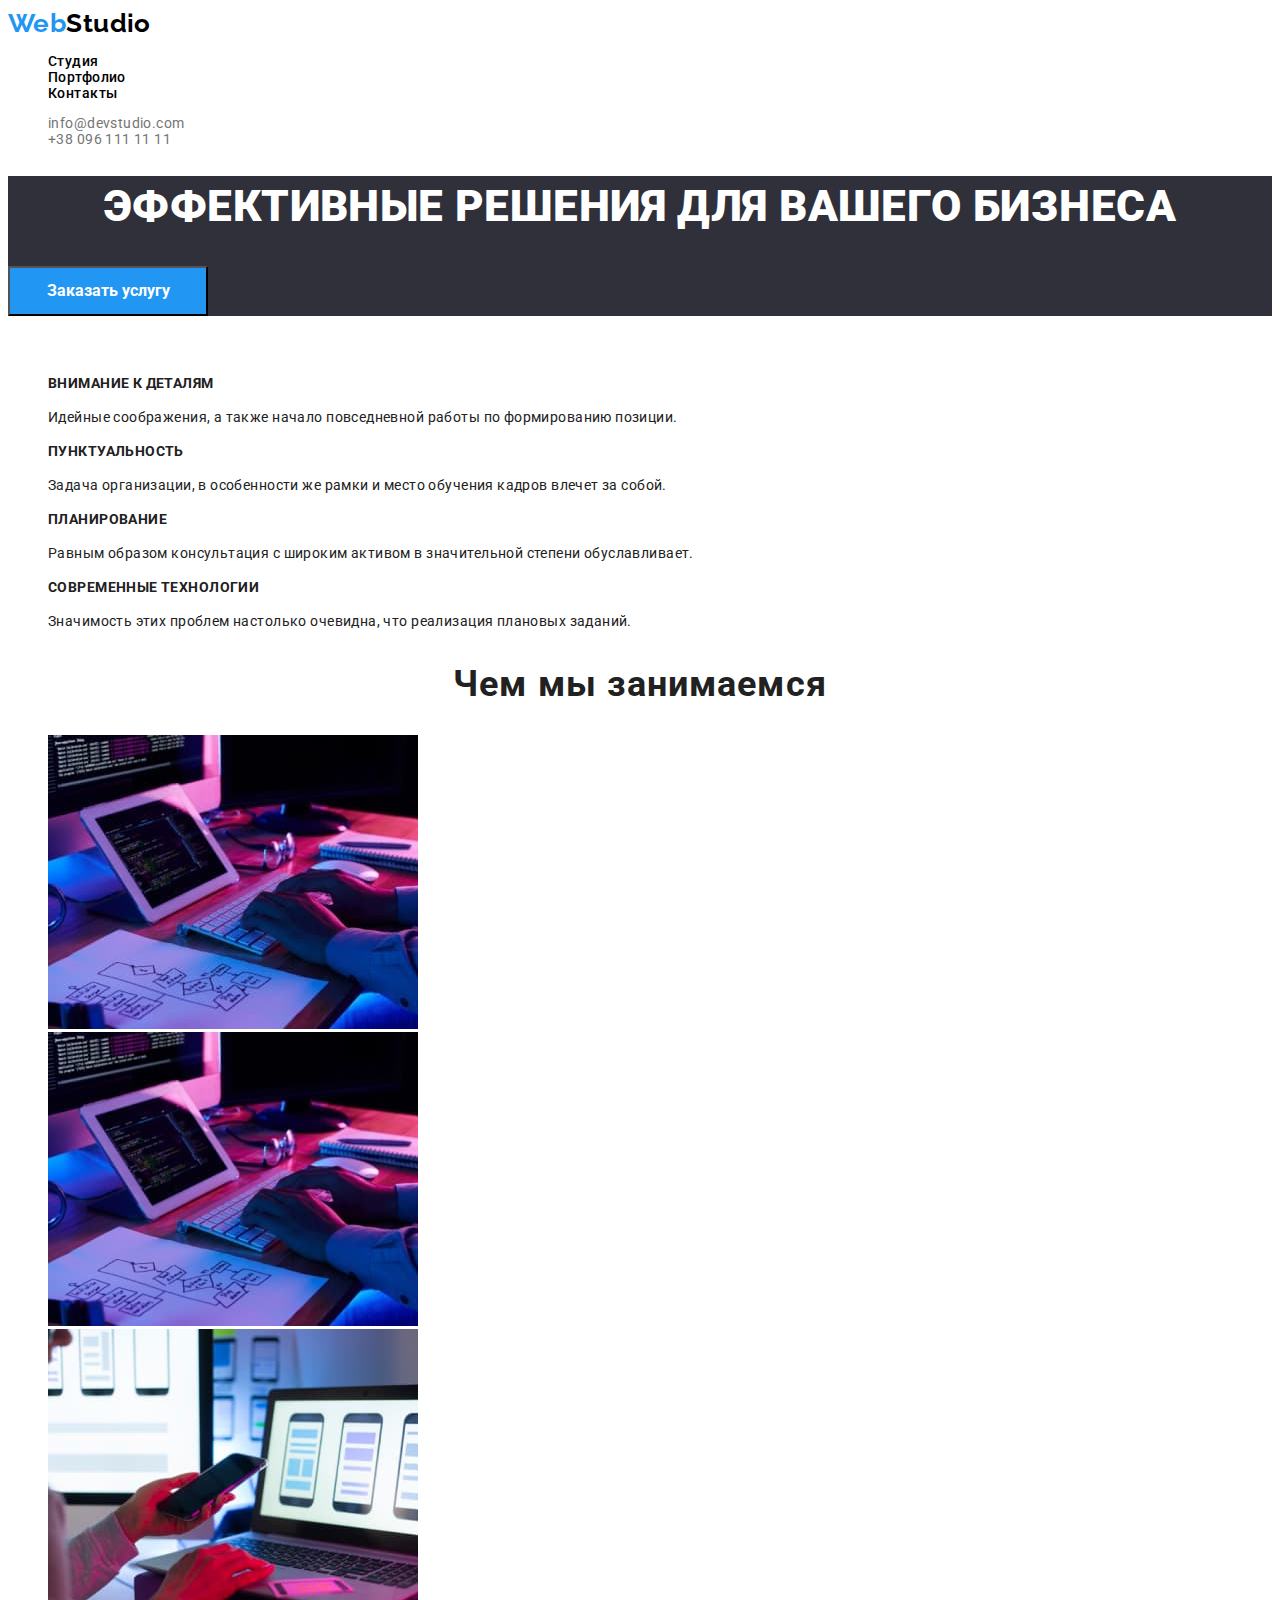
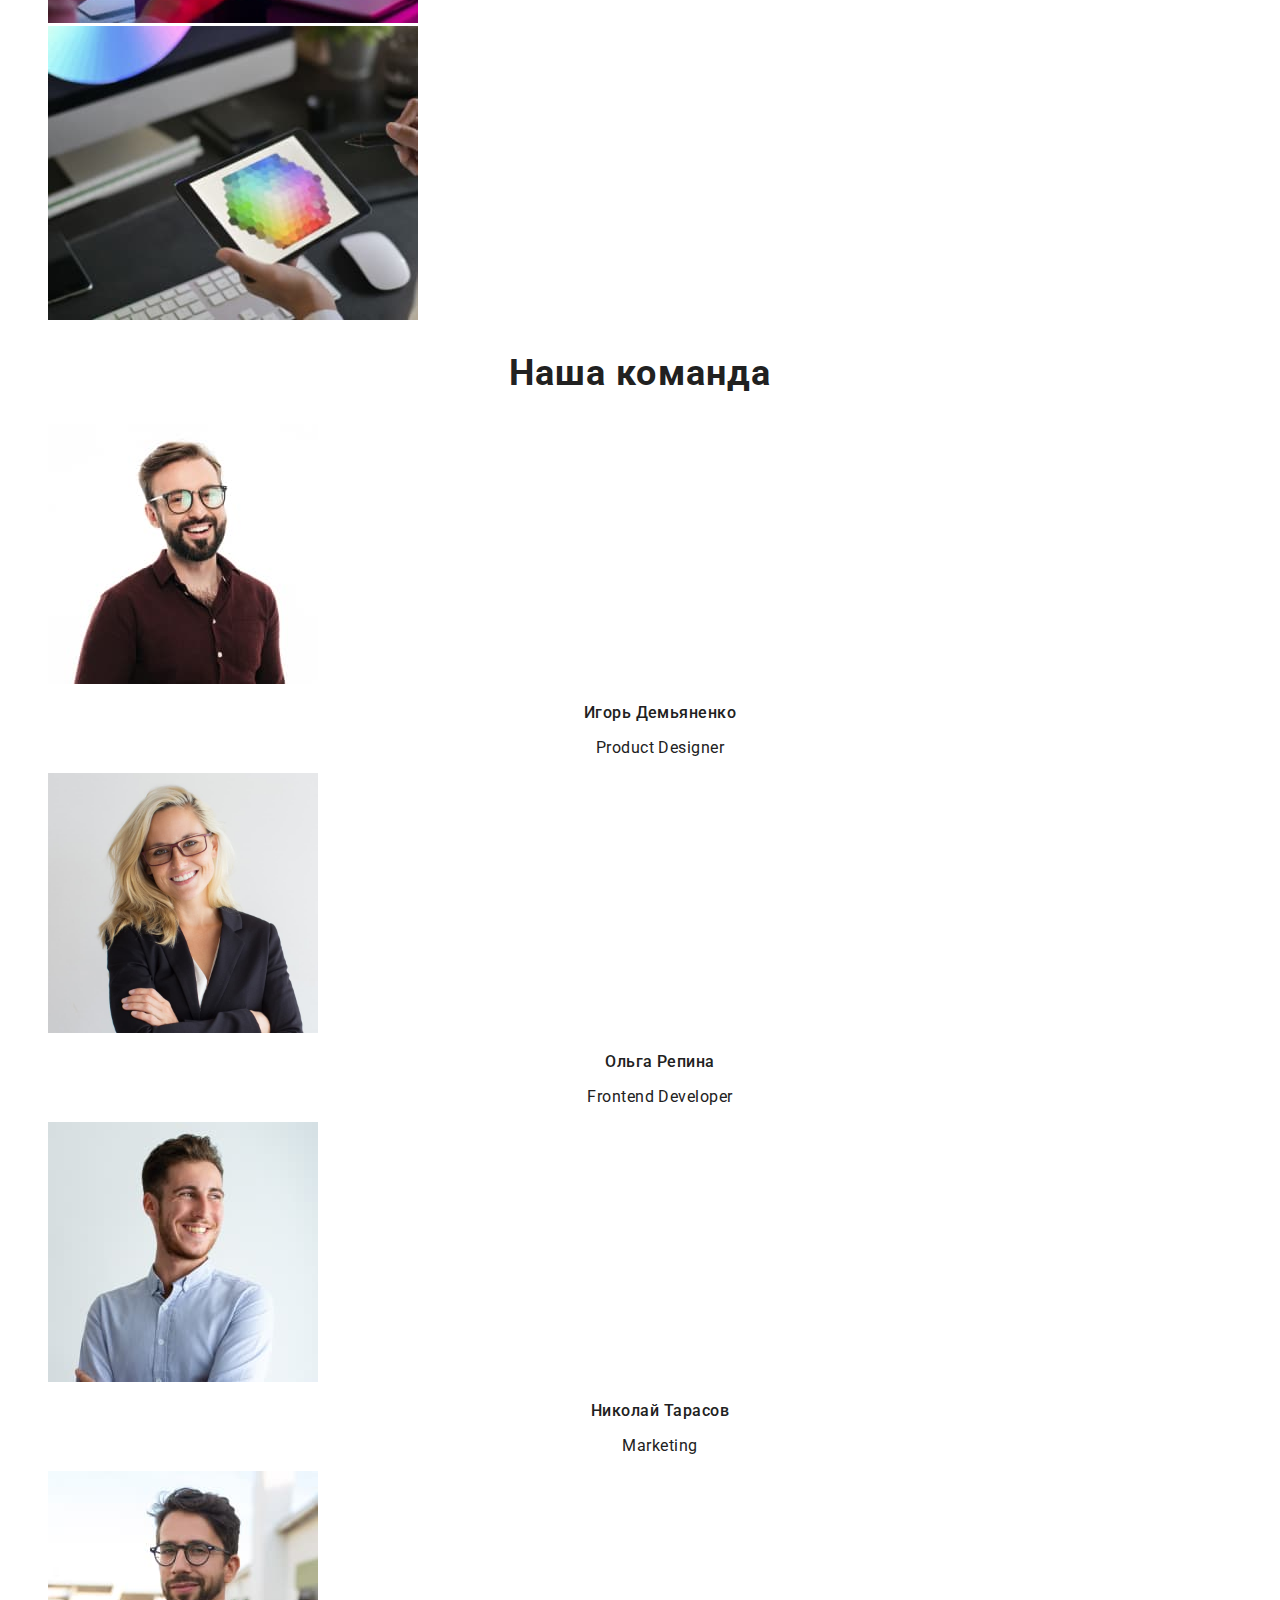
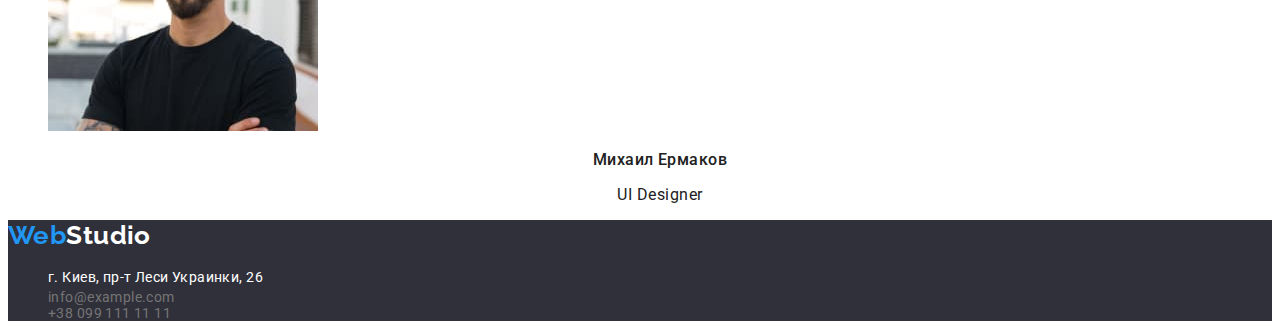
<file: index.html>
<!DOCTYPE html>
<html lang="ru">
  <head>
    <meta charset="UTF-8" />
    <meta http-equiv="X-UA-Compatible" content="IE=edge" />
    <meta name="viewport" content="width=device-width, initial-scale=1.0" />
    <title>WebStudio</title>
    <link rel="preconnect" href="https://fonts.googleapis.com">
    <link rel="preconnect" href="https://fonts.gstatic.com" crossorigin>
    <link href=<link rel="preconnect" href="https://fonts.googleapis.com">
    <link rel="preconnect" href="https://fonts.gstatic.com" crossorigin>
     <link href="https://fonts.googleapis.com/css2?family=Raleway:wght@700&family=Roboto:wght@400;500;700;900&display=swap" rel="stylesheet">
    <link rel="stylesheet" href="./css/styles.css">
  </head>
  <body>
    <header>
      <nav>
        <a class="link logo" lang="en" href="index.html"><span class="logo_color"> Web</span><span class="studio_color_header">Studio</span> </a>
        <ul class="list">
          <li><a class="link nav_font link_color" href ="./index.html">Студия</a></li>
          <li><a class="link nav_font" href="./portfolio.html">Портфолио</a></li>
          <li><a class="link nav_font" href=" ">Контакты</a></li>
        </ul>
      </nav>
      <ul class="list">
        <li><a class="link contact_font" href="mailto:info@devstudio.com">info@devstudio.com</a></li>
        <li><a class="link contact_font" href="tel:+380961111111">+38 096 111 11 11</a></li>
      </ul>
    </header>
    <main>
      <section class="button_background">
        <h1 class="hero_text">Эффективные решения для вашего бизнеса</h1>
        <button class="hero_button" type="button"><span class="hero_button_color">Заказать услугу</span></button>
      </section>
      <section>
        <h2 class="transperent">Перимушества</h2>
        <ul class="list">
          <li>
            <h3 class="text_big">Внимание к деталям</h3>
            <p class="text_small">
              Идейные соображения, а также начало повседневной работы по
              формированию позиции.
            </p>
          </li>
          <li>
            <h3 class="text_big">Пунктуальность</h3>
            <p class="text_small">
              Задача организации, в особенности же рамки и место обучения кадров
              влечет за собой.
            </p >
          </li>
          <li>
            <h3 class="text_big">Планирование</h3>
            <p class="text_small">
              Равным образом консультация с широким активом в значительной
              степени обуславливает.
            </p>
          </li>
          <li>
            <h3 class="text_big">Современные технологии</h3>
            <p class="text_small">
              Значимость этих проблем настолько очевидна, что реализация
              плановых заданий.
            </p>
          </li>
        </ul>
      </section>
      <section>
        <h2 class="what_we_do">Чем мы занимаемся</h2>
        <ul class="list">
          <li><img src="./images/desktop.jpg" alt="стационарный пк" /></li>
          <li><img src="./images/desktop.jpg" alt="стационарный пк" /></li>
          <li><img src="./images/cellphone.jpg" alt="мобильный телефон" /></li>
          <li><img src="./images/tablet.jpg" alt="планшет" /></li>
        </ul>
      </section>
      <section>
        <h2 class="our_team">Наша команда</h2>
        <ul class="list">
          <li>
            <img
              src="./images/igor.jpg"
              alt="фото Игоря"
              width="270"
              height="260"
            />
            <h3 class="name">Игорь Демьяненко</h3>
            <p class="position_text" lang="en">Product Designer</p>
          </li>
          <li>
            <img
              src="./images/olga.jpg"
              alt="фото Ольги"
              width="270"
              height="260"
            />
            <h3 class="name">Ольга Репина</h3>
            <p class="position_text" lang="en">Frontend Developer</p>
          </li>
          <li>
            <img
              src="./images/nikolai.jpg"
              alt="фото Игоря"
              width="270"
              height="260"
            />
            <h3 class="name">Николай Тарасов</h3>
            <p class="position_text" lang="en">Marketing</p>
          </li>
          <li>
            <img
              src="./images/mihail.jpg"
              alt="фото Михаила"
              width="270"
              height="260"
            />
            <h3 class="name">Михаил Ермаков</h3>
            <p class="position_text" lang="en">UI Designer</p>
          </li>
        </ul>
      </section>
    </main>
    <footer class="footer">
      <a class="link logo" lang="en" href="./index.html"><span class="logo_color"> Web</span><span
          class="studio_color_footer">Studio</span></a>
      <address class="foother_address">
        <ul class="list ">
        <li>
          <a class="link address" href="https://goo.gl/maps/uHZPER68GEtM1zdZ9"
            >г. Киев, пр-т Леси Украинки, 26</a
          >
        </li>
        <li><a class="link footer_nav" href="mailto:info@example.com">info@example.com</a></li>
        <li><a class="link footer_nav" href="tel:+380991111111">+38 099 111 11 11</a></li>
        </ul>
      </address>
    </footer>
  </body>
</html>
</file>
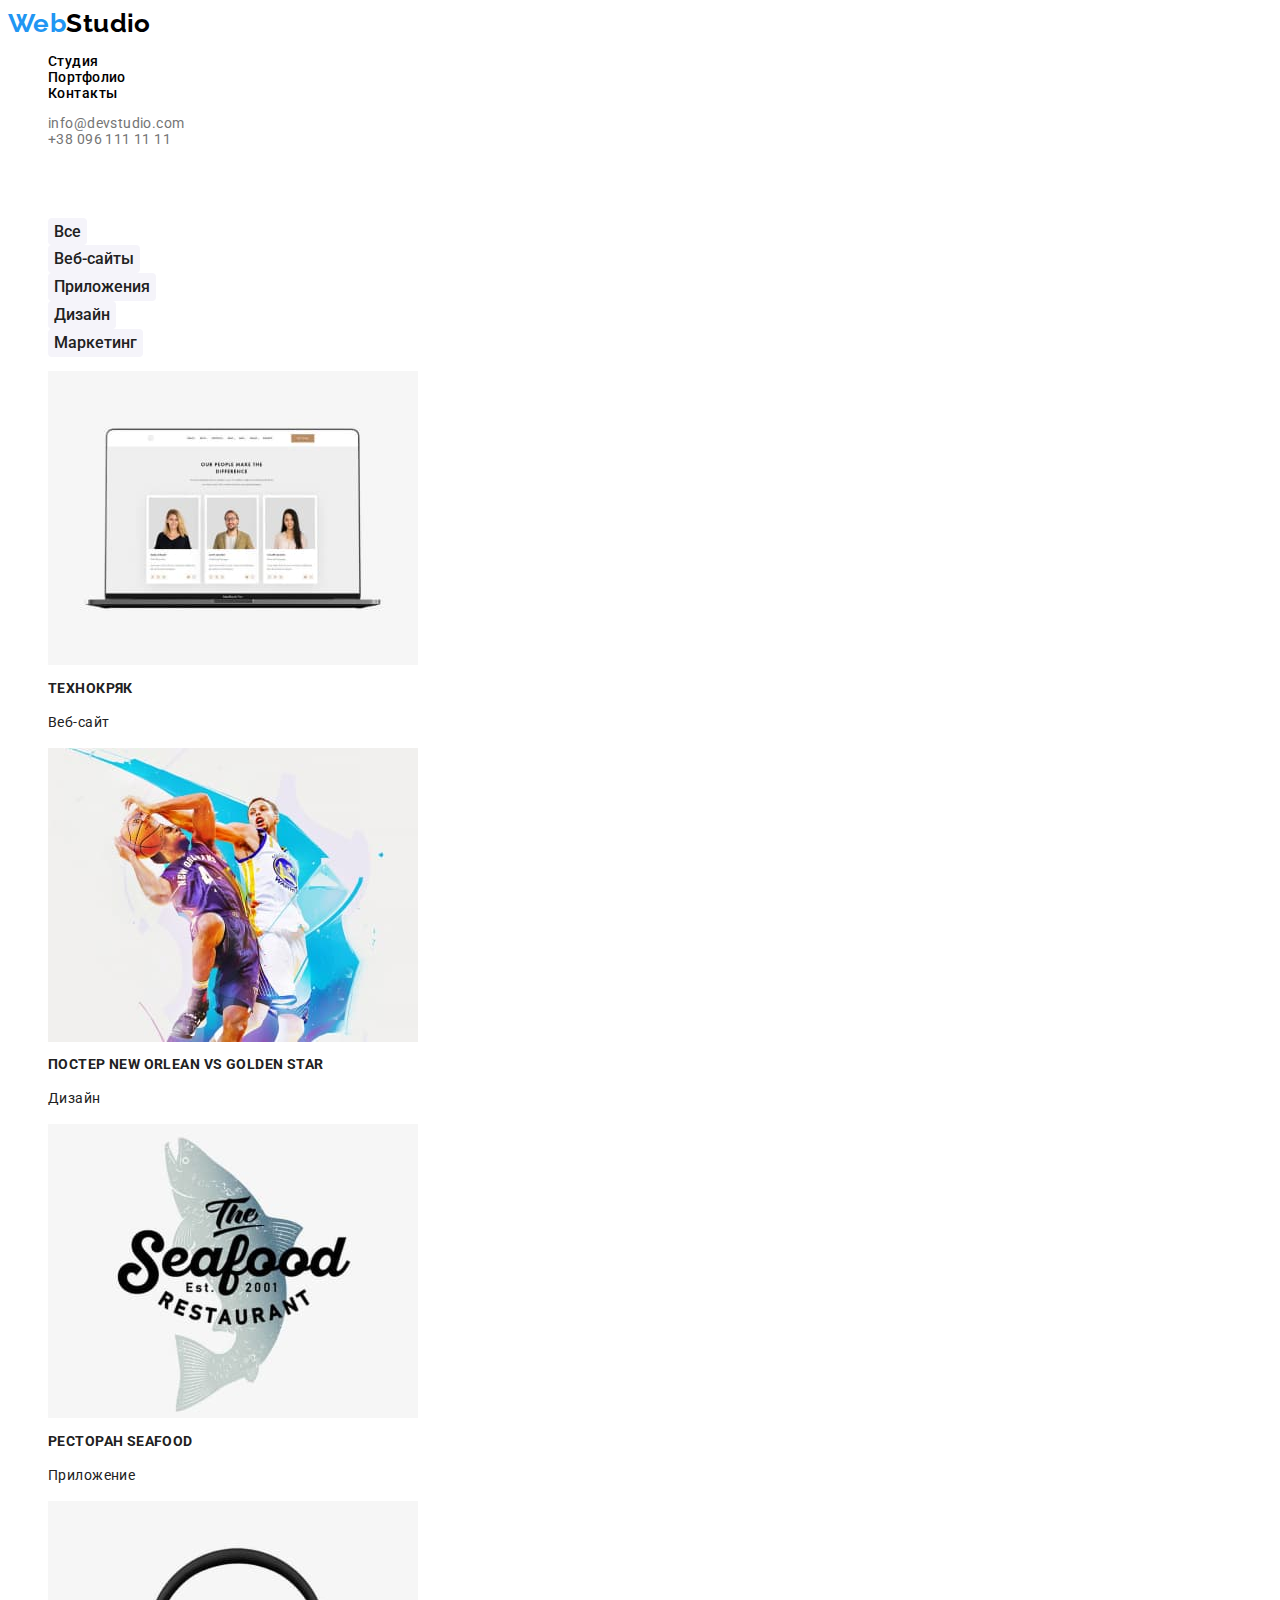
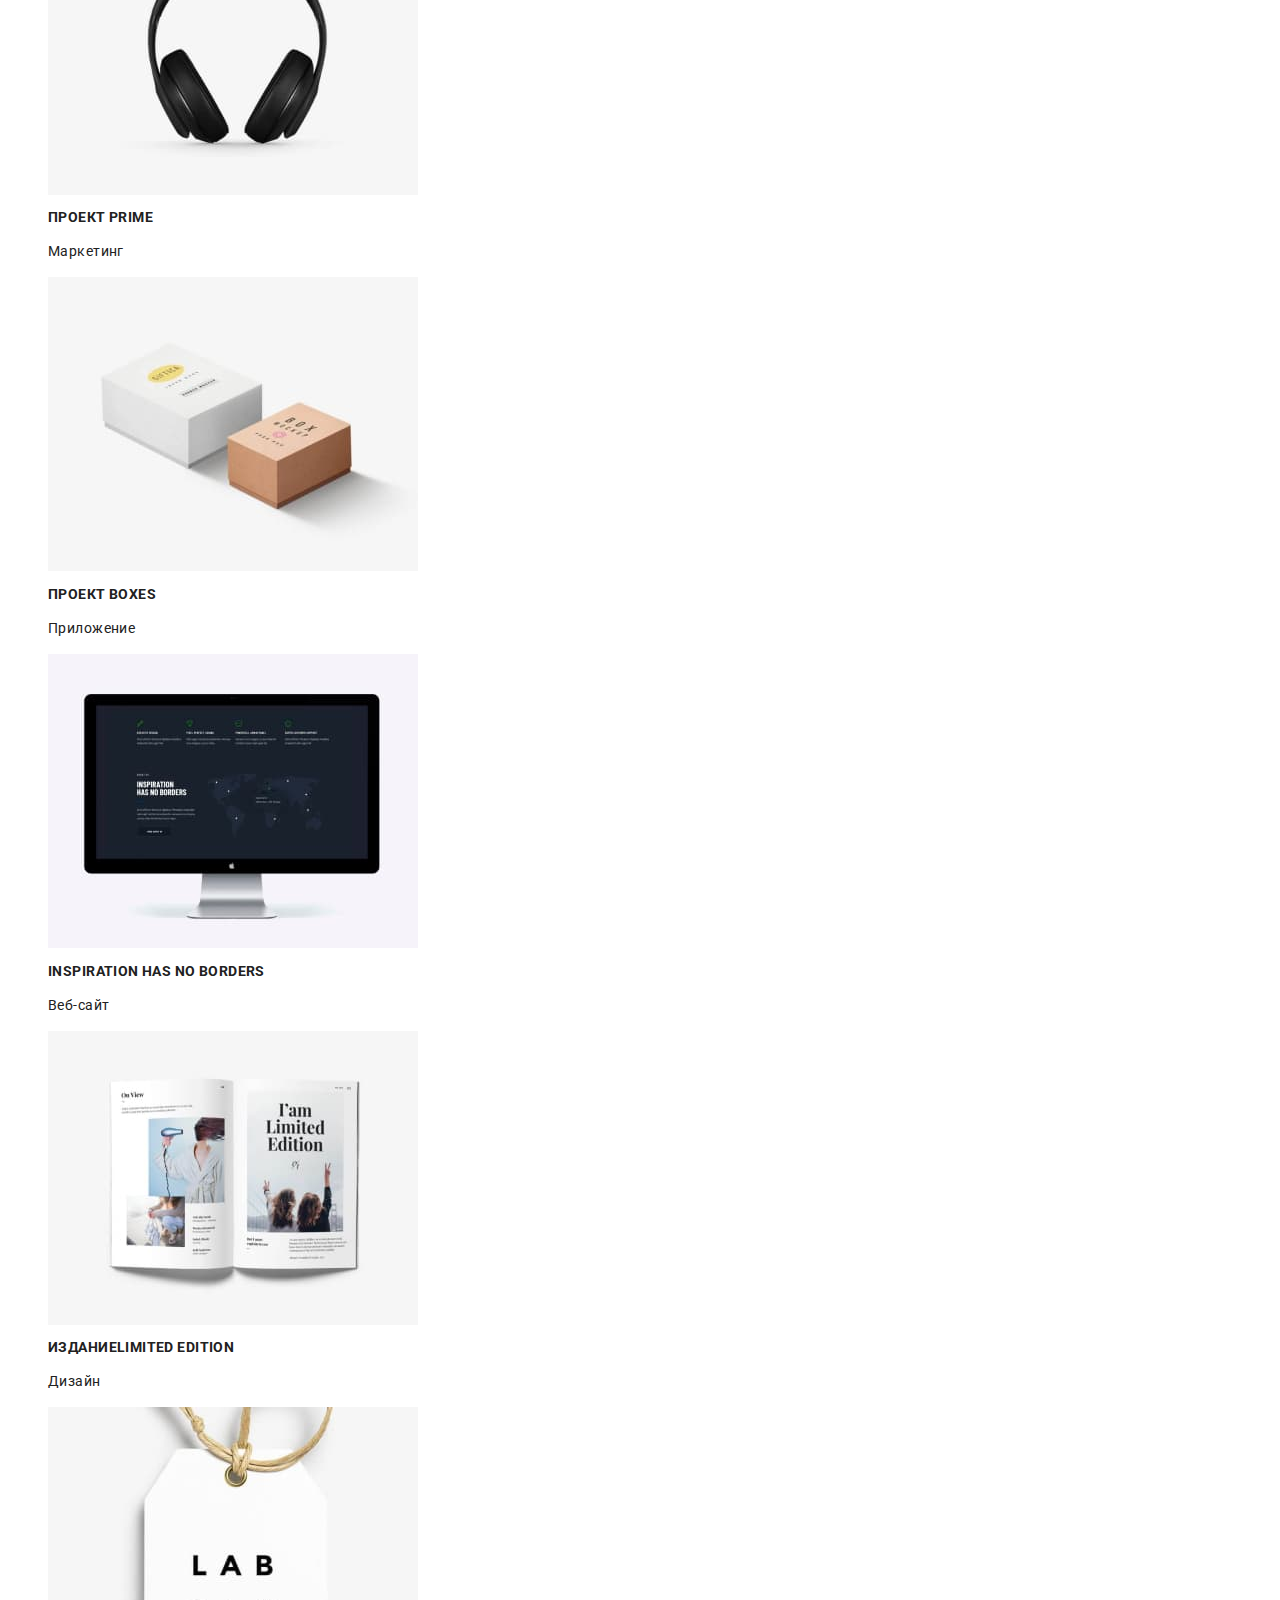
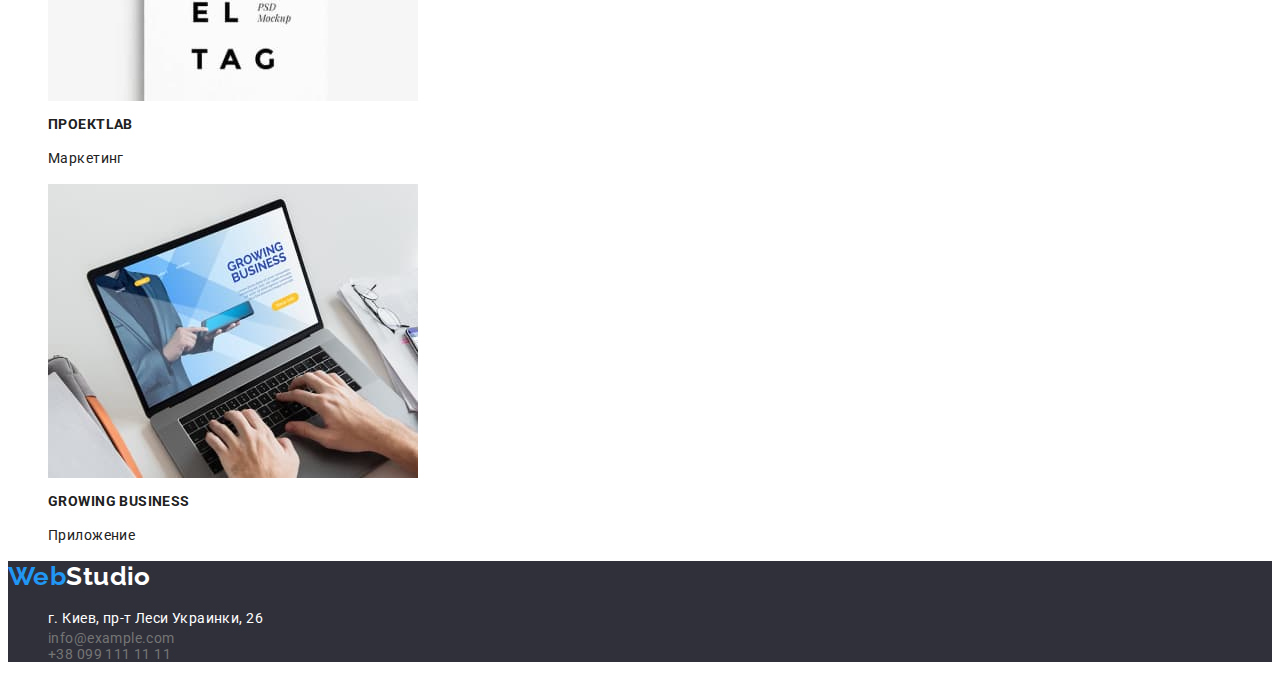
<file: portfolio.html>
<html lang="ru">
  <head>
    <meta charset="UTF-8" />
    <meta http-equiv="X-UA-Compatible" content="IE=edge" />
    <meta name="viewport" content="width=device-width, initial-scale=1.0" />
    <title>Portfolio</title>
    <link rel="preconnect" href="https://fonts.googleapis.com" />
    <link rel="preconnect" href="https://fonts.gstatic.com" crossorigin />
    <link href="<link" rel="preconnect" href="https://fonts.googleapis.com" />
    <link rel="preconnect" href="https://fonts.gstatic.com" crossorigin />
    <link
      href="https://fonts.googleapis.com/css2?family=Raleway:wght@700&family=Roboto:wght@400;500;700;900&display=swap"
      rel="stylesheet"
    />
    <link rel="stylesheet" href="./css/styles.css" />
  </head>

  <body>
    <header>
      <nav>
        <a class="link logo" lang="en" href="index.html"
          ><span class="logo_color"> Web</span
          ><span class="studio_color_header">Studio</span>
        </a>
        <ul class="list">
          <li><a class="link nav_font" href="./index.html">Студия</a></li>
          <li>
            <a class="link nav_font link_color" href="./portfolio.html"
              >Портфолио</a
            >
          </li>
          <li><a class="link nav_font" href=" ">Контакты</a></li>
        </ul>
      </nav>
      <ul class="list">
        <li>
          <a class="link contact_font" href="mailto:info@devstudio.com"
            >info@devstudio.com</a
          >
        </li>
        <li>
          <a class="link contact_font" href="tel:+380961111111"
            >+38 096 111 11 11</a
          >
        </li>
      </ul>
    </header>
    <main>
      <section>
        <h1 class="transperent">кнопки</h1>
        <ul class="list">
          <li><button class="selection-btn" type="button">Все</button></li>
          <li>
            <button class="selection-btn" type="button">Веб-сайты</button>
          </li>
          <li>
            <button class="selection-btn" type="button">Приложения</button>
          </li>
          <li><button class="selection-btn" type="button">Дизайн</button></li>
          <li>
            <button class="selection-btn" type="button">Маркетинг</button>
          </li>
        </ul>
        <ul class="list">
          <li>
            <a href="">
              <img
                src="./images/notebook.jpg"
                alt="ноутбук"
                width="370px"
                height="294px"
              />
              <h2 class="text_big">Технокряк</h2>
              <p class="text_small">Веб-сайт</p>
            </a>
          </li>
          <li>
            <a href="">
              <img
                src="./images/no_vs_gs.jpg"
                alt="постер_новый_орлеан_против_голден_стар"
                width="370px"
                height="294px"
              />
              <h2 class="text_big">
                Постер<span lang="en"> New Orlean vs Golden Star</span>
              </h2>
              <p class="text_small">Дизайн</p>
            </a>
          </li>
          <li>
            <a href="">
              <img
                src="./images/sea_food_resaurant.jpg"
                alt="ресторан_морепрордуктов"
                width="370px"
                height="294px"
              />
              <h2 class="text_big">Ресторан <span lang="en">Seafood </span></h2>
              <p class="text_small">Приложение</p>
            </a>
          </li>
          <li>
            <a href="">
              <img
                src="./images/headphones.jpg"
                alt="проект_прайм"
                width="370px"
                height="294px"
              />
              <h2 class="text_big">Проект <span lang="en">Prime</span></h2>
              <p class="text_small">Маркетинг</p>
            </a>
          </li>
          <li>
            <a href="">
              <img
                src="./images/boxes.jpg"
                alt="две_коробки"
                width="370px"
                height="294px"
              />
              <h2 class="text_big">Проект <span lang="en">Boxes</span></h2>
              <p class="text_small">Приложение</p>
            </a>
          </li>
          <li>
            <a href="">
              <img
                src="./images/Inspiration_has_no_borders.jpg"
                alt="станица_сайта_на_мониторе"
                width="370px"
                height="294px"
              />
              <h2 class="text_big" lang="en">Inspiration has no Borders</h2>
              <p class="text_small">Веб-сайт</p>
            </a>
          </li>
          <li>
            <a href="">
              <img
                src="./images/limited_edition.jpg"
                alt="разворот_издания"
                width="370px"
                height="294px"
              />
              <h2 class="text_big">
                Издание<span lang="en">Limited Edition</span>
              </h2>
              <p class="text_small">Дизайн</p>
            </a>
          </li>
          <li>
            <a href="">
              <img
                src="./images/label_tag.jpg"
                alt="бирка"
                width="370px"
                height="294px"
              />
              <h2 class="text_big">Проект<span lang="en">LAB</span></h2>
              <p class="text_small">Маркетинг</p>
            </a>
          </li>
          <li>
            <a href="">
              <img
                src="./images/growing_business.jpg"
                alt="открытый_ноутбук"
                width="370px"
                height="294px"
              />
              <h2 class="text_big" lang="en">Growing Business</h2>
              <p class="text_small">Приложение</p>
            </a>
          </li>
        </ul>
      </section>
    </main>
    <footer class="footer">
      <a class="link logo" lang="en" href="./index.html"
        ><span class="logo_color"> Web</span
        ><span class="studio_color_footer">Studio</span></a
      >
      <address class="foother_address">
        <ul class="list">
          <li>
            <a class="link address" href="https://goo.gl/maps/uHZPER68GEtM1zdZ9"
              >г. Киев, пр-т Леси Украинки, 26</a
            >
          </li>
          <li>
            <a class="link footer_nav" href="mailto:info@example.com"
              >info@example.com</a
            >
          </li>
          <li>
            <a class="link footer_nav" href="tel:+380991111111"
              >+38 099 111 11 11</a
            >
          </li>
        </ul>
      </address>
    </footer>
  </body>
</html>
</file>
<file: css/styles.css>
:root {
  --primary-text-color: #757575;
  --title-text-color: #212121;
  --accent-color: #2196f3;
  --primary-white-color: #ffffff;
  --primary-black-color: #000000;
  --background-bg-color: #2f303a;
  --background-section-color: #f5f4fa;
  --secondary-accent-color: #188ce8;
  --secondary-border-color: #eeeeee;
  --secondary-contact-color: #ffffff60;
}

body {
  color: var(--primary-text-color);
  background-color: var(--primary-white-color);
  font-family: "Roboto", "Segoe UI", "Open Sans", "Helvetica Neue", sans-serif;
  letter-spacing: 0.03em;
  font-size: 14px;
}

.studio_color_header {
  color: var(--primary-black-color);
}
.studio_color_footer {
  color: var(--primary-white-color);
}
.list {
  list-style: none;
}
.link {
  text-decoration: none;
}
.link_color {
  color: var(--secondary-accent-color);
}
.contact_font {
  color: var(--primary-text-color);
}
.contact_font:hover,
.contact_font:focus {
  color: var(--secondary-accent-color);
}
.logo {
  font-family: Raleway;
  font-weight: 700;
  font-size: 26px;
  line-height: 31px;
}

.logo_color {
  color: var(--accent-color);
}
.nav_font {
  color: var(--primary-black-color);
}
.nav_font:hover,
.nav_font:focus {
  color: var(--accent-color);
}
.nav_font {
  font-family: Roboto;

  font-weight: 500;
  font-size: 14px;
  line-height: 16px;
}
.button_background {
  background-color: var(--background-bg-color);
}
.hero_text {
  font-family: Roboto;

  font-weight: 900;
  font-size: 44px;
  line-height: 60px;

  text-align: center;

  text-transform: uppercase;

  color: var(--primary-white-color);
}
.hero_button {
  width: 200px;
  height: 50px;
  background: var(--accent-color);
}
.hero_button_color {
  font-family: Roboto;
  font-weight: 700;
  font-size: 16px;
  line-height: 30px;
  color: var(--primary-white-color);
}
.transperent {
  opacity: 0;
}
.text_big {
  font-family: Roboto;

  font-weight: 700;
  font-size: 14px;
  line-height: 16px;
  letter-spacing: 0.03em;
  text-transform: uppercase;

  color: var(--title-text-color);
}
.text_small {
  font-family: Roboto;

  font-weight: 400;
  font-size: 14px;
  line-height: 24px;

  letter-spacing: 0.03em;

  color: var(--title-text-color);
}
.what_we_do {
  font-family: Roboto;

  font-weight: bold;
  font-size: 36px;
  line-height: 42px;
  text-align: center;
  letter-spacing: 0.03em;

  color: var(--title-text-color);
}
.our_team {
  font-family: Roboto;

  font-weight: bold;
  font-size: 36px;
  line-height: 42px;
  text-align: center;
  letter-spacing: 0.03em;

  color: var(--title-text-color);
}
.name {
  font-family: Roboto;

  font-weight: 500;
  font-size: 16px;
  line-height: 19px;

  text-align: center;
  letter-spacing: 0.03em;

  color: var(--title-text-color);
}
.position_text {
  font-family: Roboto;

  font-weight: normal;
  font-size: 16px;
  line-height: 19px;
  text-align: center;
  letter-spacing: 0.03em;

  color: var(--title-text-color);
}
.footer {
  background-color: var(--background-bg-color);
}
.address {
  font-family: Roboto;

  font-weight: normal;
  font-size: 14px;
  line-height: 24px;

  letter-spacing: 0.03em;

  color: var(--primary-white-color);
}
.selection-btn {
  color: var(--title-text-color);
  background-color: var(--background-section-color);
  font-family: inherit;
  cursor: pointer;
  display: inline-block;
  border: none;
  font-weight: 500;
  font-size: 16px;
  line-height: 1.62;
  text-align: center;
  border-radius: 4px;
}
.selection-btn:hover,
.selection-btn:focus {
  background-color: var(--accent-color);
  color: var(--secondary-border-color);
}
.foother_address {
  font-style: normal;
}
.footer_nav {
  color: var(--primary-text-color);
}
a {
  text-decoration: none;
}
</file>
